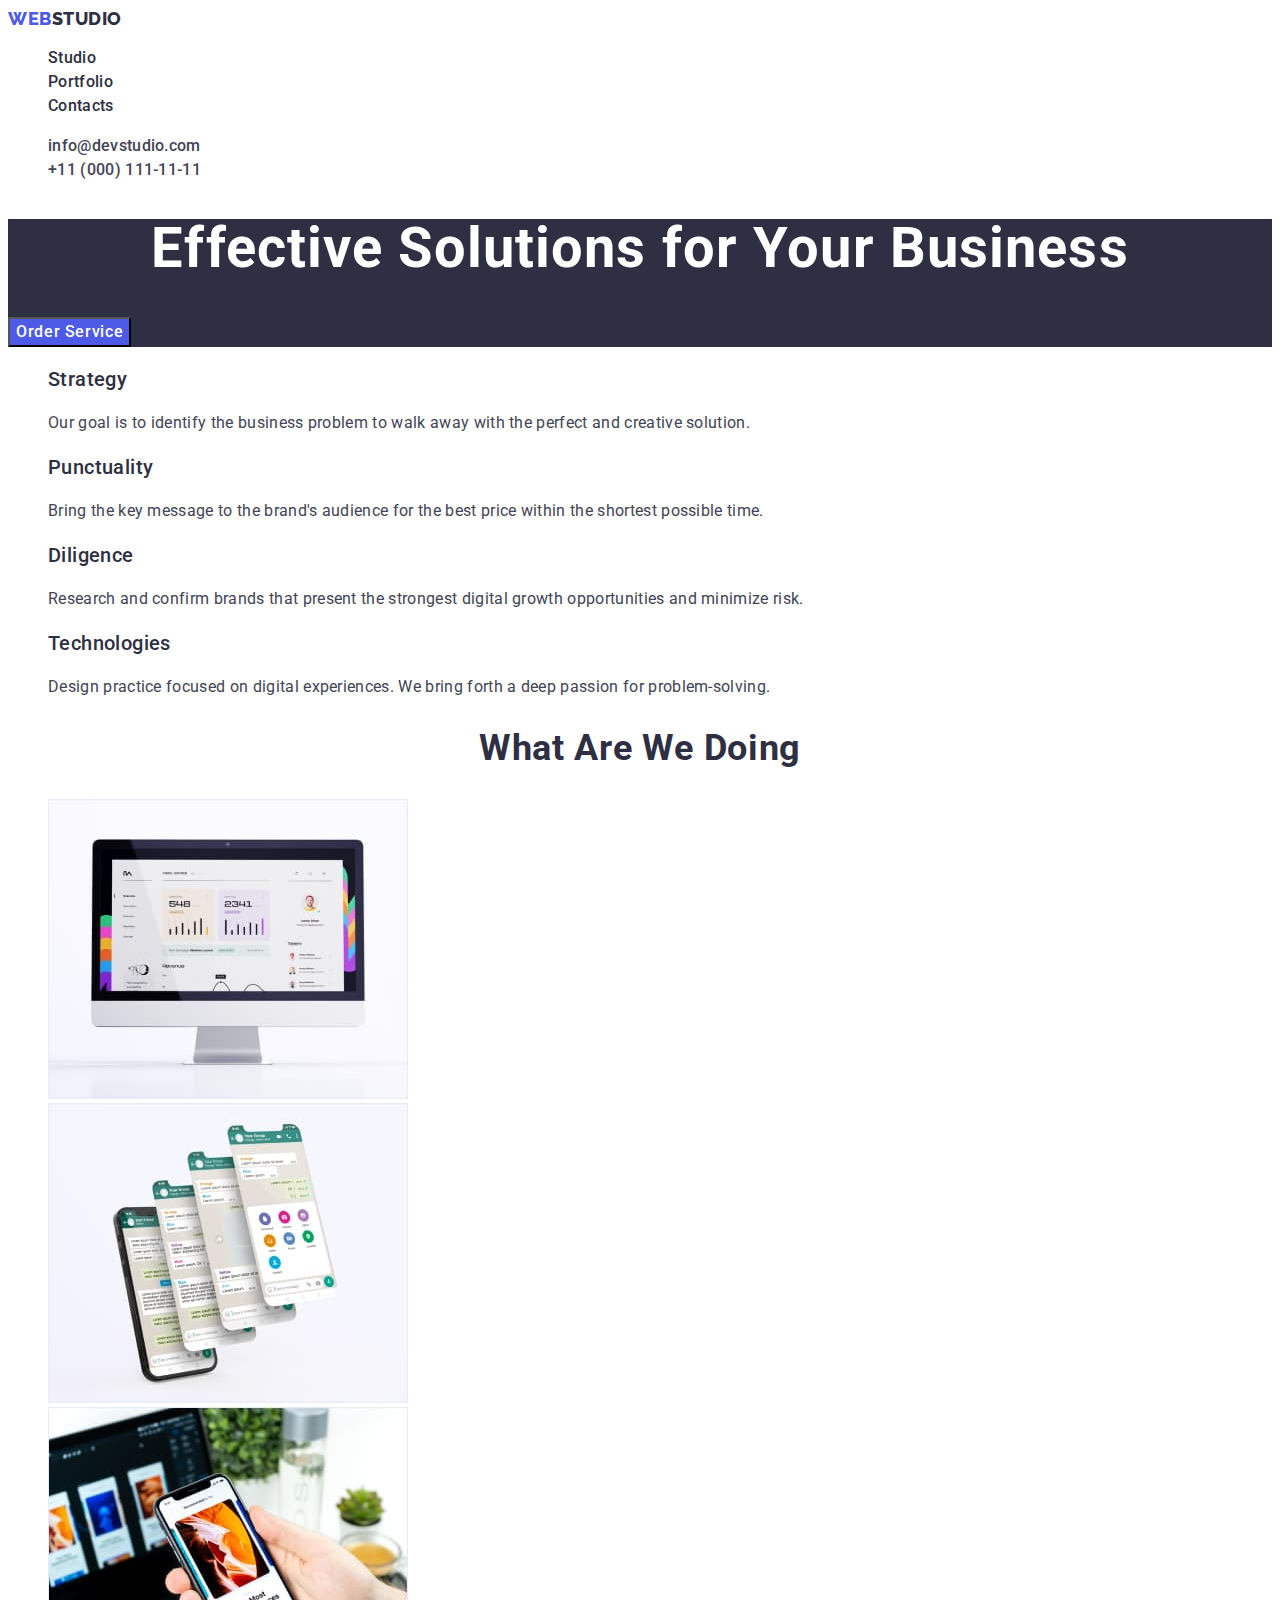
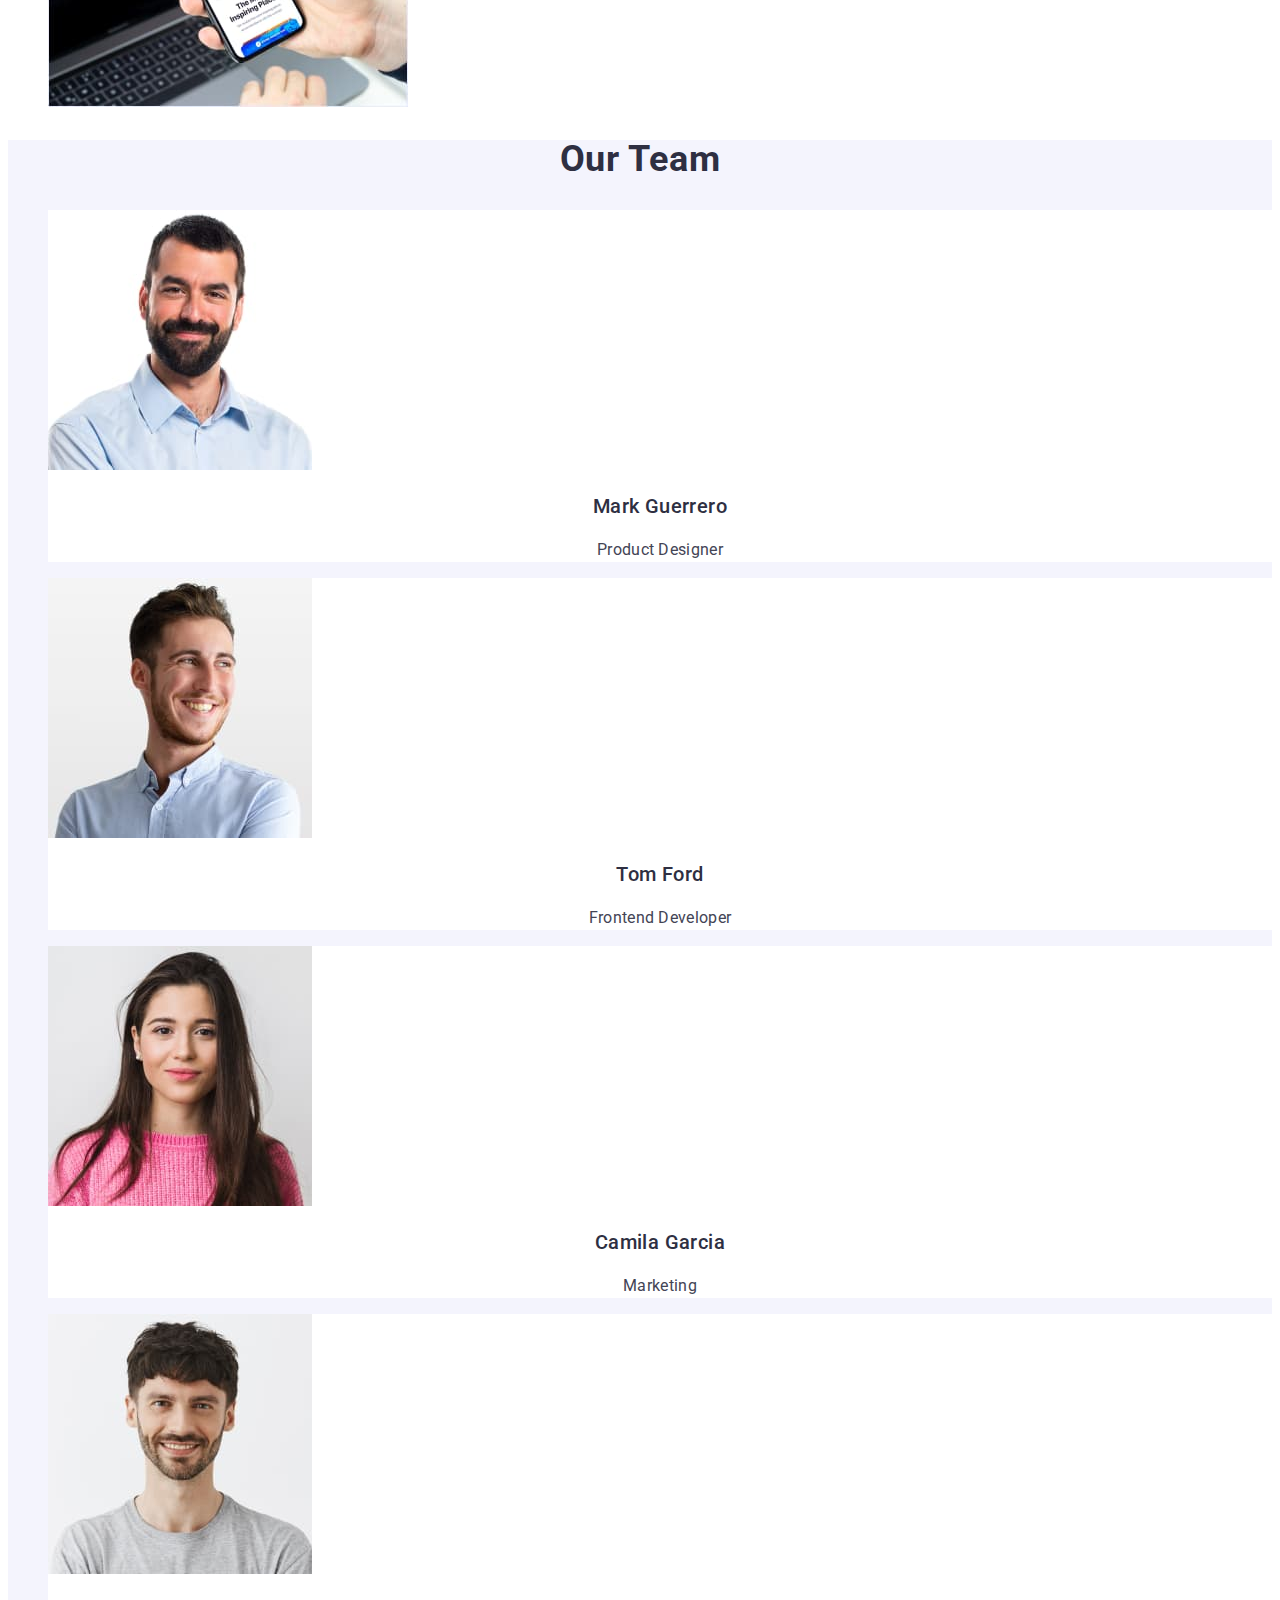
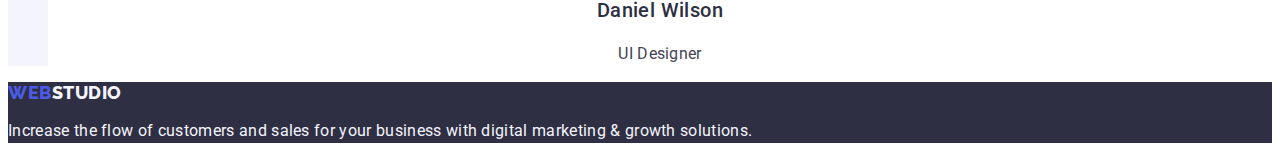
<file: index.html>
<!DOCTYPE html>
<html lang="en">
  <head>
    <meta charset="UTF-8" />
    <meta http-equiv="X-UA-Compatible" content="IE=edge" />
    <meta name="viewport" content="width=device-width, initial-scale=1.0" />
    <title>Document</title>
    <link rel="preconnect" href="https://fonts.googleapis.com" />
    <link rel="preconnect" href="https://fonts.gstatic.com" crossorigin />
    <link
      href="https://fonts.googleapis.com/css2?family=Raleway:wght@800&family=Roboto:wght@400;500;700;900&display=swap"
      rel="stylesheet"
    />
    <link rel="stylesheet" href="./css/styles.css">
  </head>
  <body>
    <!-- HEADER -->
    <header class="header">
      <nav class="header-navigation">
        <a href="./portfolio.html" class="header-logo list link"
          >Web<span class="header-logo-two">Studio</span></a
        >

        <ul class="header-list list">
          <li class="header-item">
            <a class="header-link link" href="./index.html">Studio</a>
          </li>
          <li class="header-item">
            <a class="header-link link" href="./portfolio.html">Portfolio</a>
          </li>
          <li class="header-item">
            <a class="header-link link" href="">Contacts</a>
          </li>
        </ul>
      </nav>
      <address class="header-address">
        <ul class="header-list list">
          <li>
            <a class="header-adress-link link" href="mailto:info@devstudio.com"
              >info@devstudio.com</a
            >
          </li>

          <li>
            <a class="header-adress-link link" href="tel:+110001111111"
              >+11 (000) 111-11-11</a
            >
          </li>
        </ul>
      </address>
    </header>

    

    <main>

      <!-- HERO -->
      <section class="hero">
        <h1 class="hero-title">Effective Solutions for Your Business</h1>
        <button class="hero-button" type="button">Order Service</button>
      </section>
      <section class="about">
        <h2 hidden class="hero-subtitle">features</h2>
        <ul class="about-list list">
          <li class="about-item link">
            <h3 class="about-subtittle">Strategy</h3>
            <p class="about-text">
              Our goal is to identify the business problem to walk away with the
              perfect and creative solution.
            </p>
          </li>
          <li class="about-item link">
            <h3 class="about-subtittle">Punctuality</h3>
            <p class="about-text">
              Bring the key message to the brand's audience for the best price
              within the shortest possible time.
            </p>
          </li>
          <li class="about-item link">
            <h3 class="about-subtittle">Diligence</h3>
            <p class="about-text">
              Research and confirm brands that present the strongest digital
              growth opportunities and minimize risk.
            </p>
          </li>
          <li class="about-item link">
            <h3 class="about-subtittle">Technologies</h3>
            <p class="about-text">
              Design practice focused on digital experiences. We bring forth a
              deep passion for problem-solving.
            </p>
          </li>
        </ul>
      </section>
      <section class="desctop">
        <h2 class="desctop-titlle">What are we doing</h2>
        <ul class="desctop-list list">
          <li class="desctop-item link">
            <img
              src="./images/home_work1/images1.jpg"
              alt="foto1"
              width="360"
              height="300"
            />
          </li>
          <li class="desctop-item link">
            <img
              src="./images/home_work1/images2.jpg"
              alt="foto2"
              width="360"
              height="300"
            />
          </li>
          <li class="desctop-item link">
            <img
              src="./images/home_work1/images3.jpg"
              alt="foto3"
              width="360"
              height="300"
            />
          </li>
        </ul>
      </section>
      <section class="team">
        <h2 class="team-tittle">Our Team</h2>
        <ul class="team-list list">
          <li class="team-item link">
            

            <img
              src="./images/home_work1/mark_guerrero.jpg"
              alt="mark_guerrero"
              width="264"
              height="260"
            />
            <h3 class="team-subtittle">Mark Guerrero</h3>
            <p class="team-text">Product Designer</p>
          </li>
          <li class="team-item link">
            
            <img
              src="./images/home_work1/tom_ford.jpg"
              alt="tom_ford"
              width="264"
              height="260"
            />
            <h3 class="team-subtittle">Tom Ford</h3>
            <p class="team-text">Frontend Developer</p>
          </li>
          <li class="team-item link">
            
            <img
              src="./images/home_work1/camila_garcia.jpg"
              alt="camila_garcia"
              width="264"
              height="260"
            />
            <h3 class="team-subtittle">Camila Garcia</h3>
            <p class="team-text">Marketing</p>
          </li>
          <li class="team-item link">
            
            <img
              src="./images/home_work1/daniel_wilson.jpg"
              alt="daniel_wilson"
              width="264"
              height="260"
            />
            <h3 class="team-subtittle">Daniel Wilson</h3>
            <p class="team-text">UI Designer</p>
          </li>
        </ul>
      </section>
    </main>
    <footer class="footer">
      <a href="./index.html" class="footer-logo list link"
        >Web<span class="footer-logo-two">Studio</span></a
      >

      <p class="footer-text">
        Increase the flow of customers and sales for your business with digital
        marketing & growth solutions.
      </p>
    </footer>
  </body>
</html>
</file>
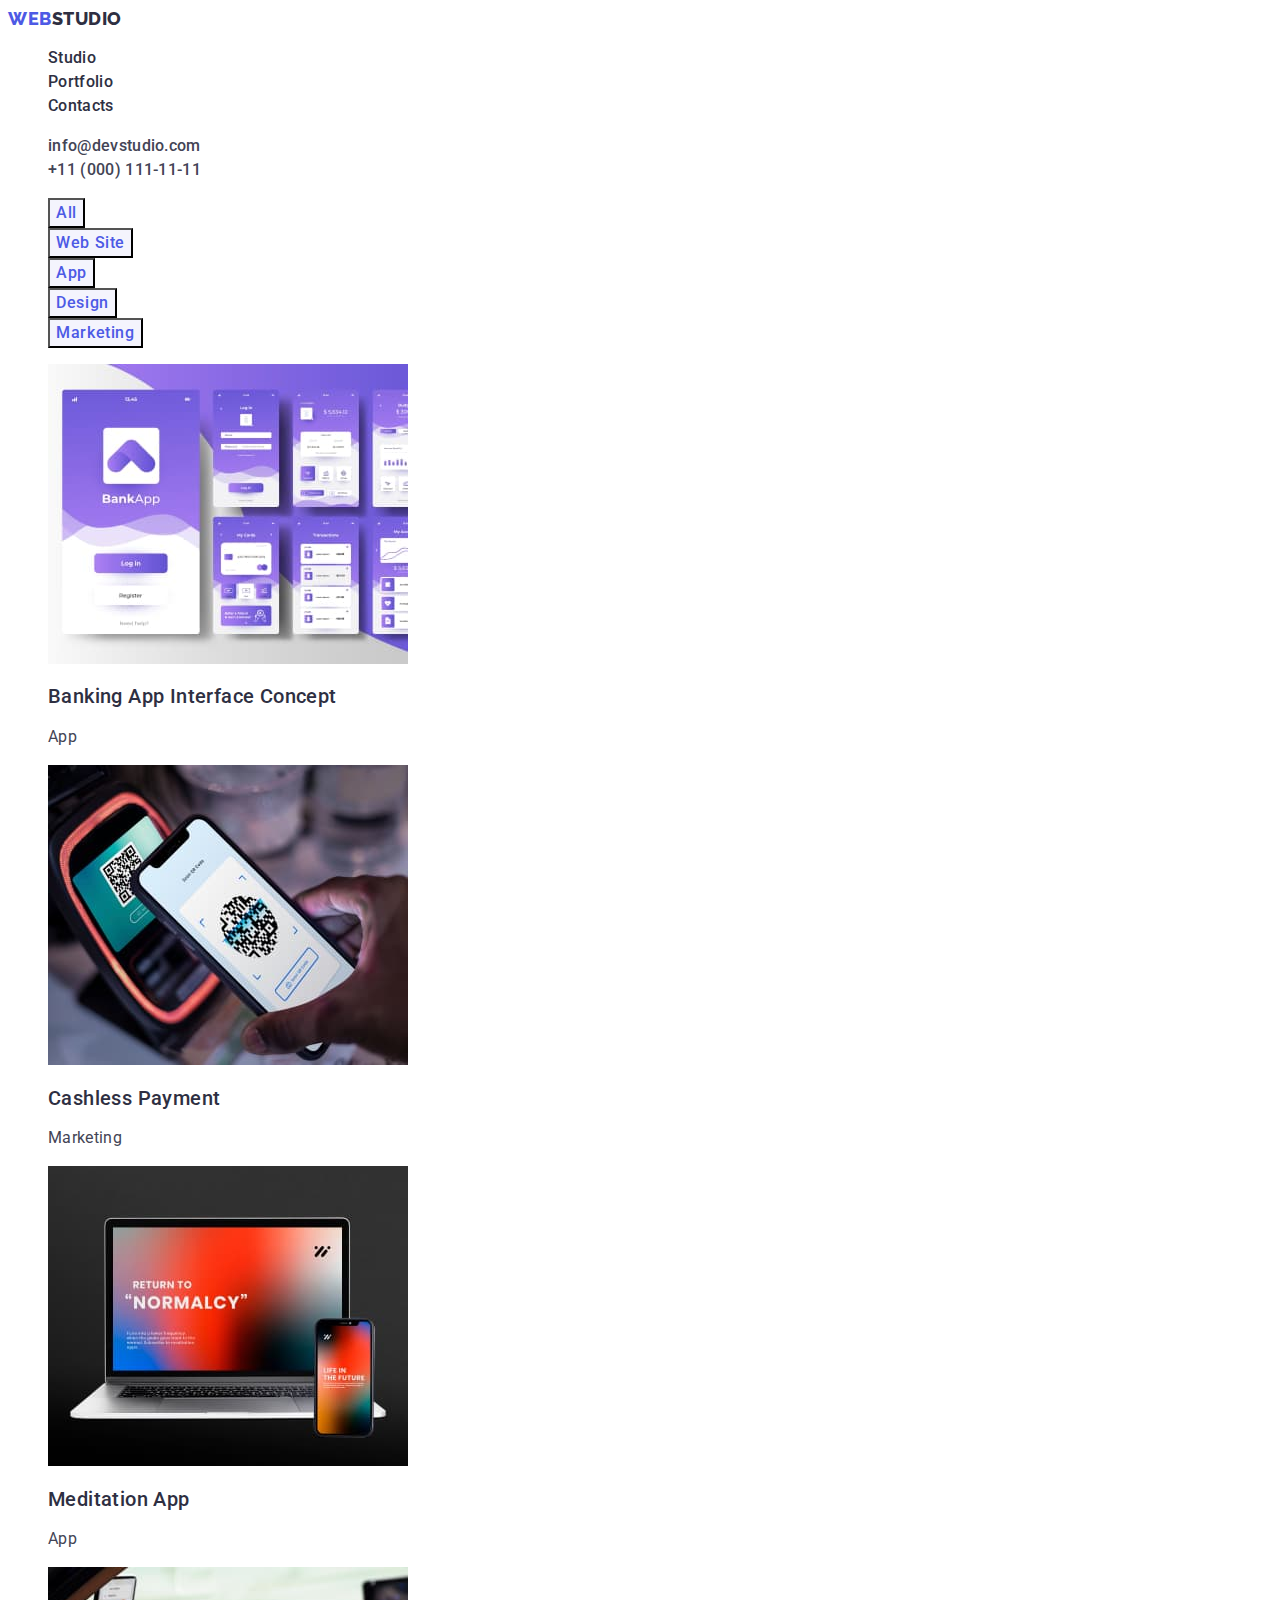
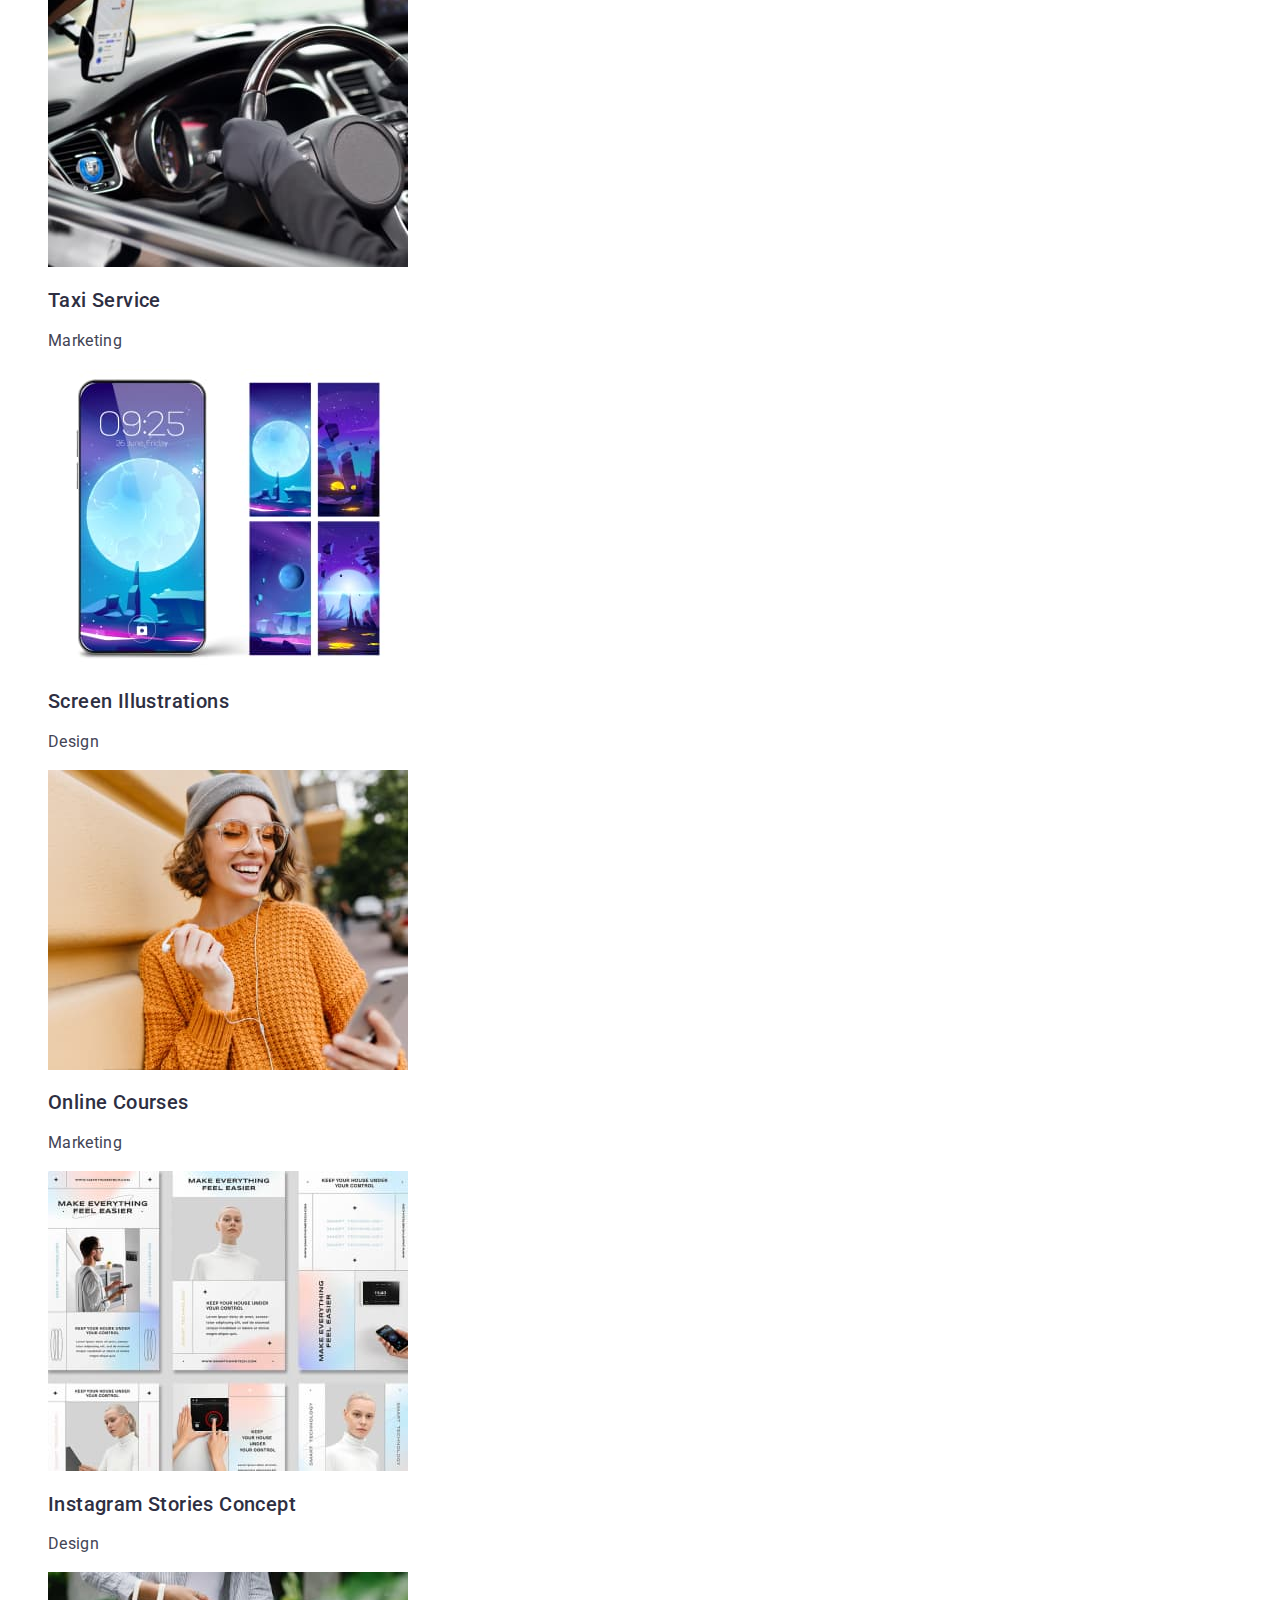
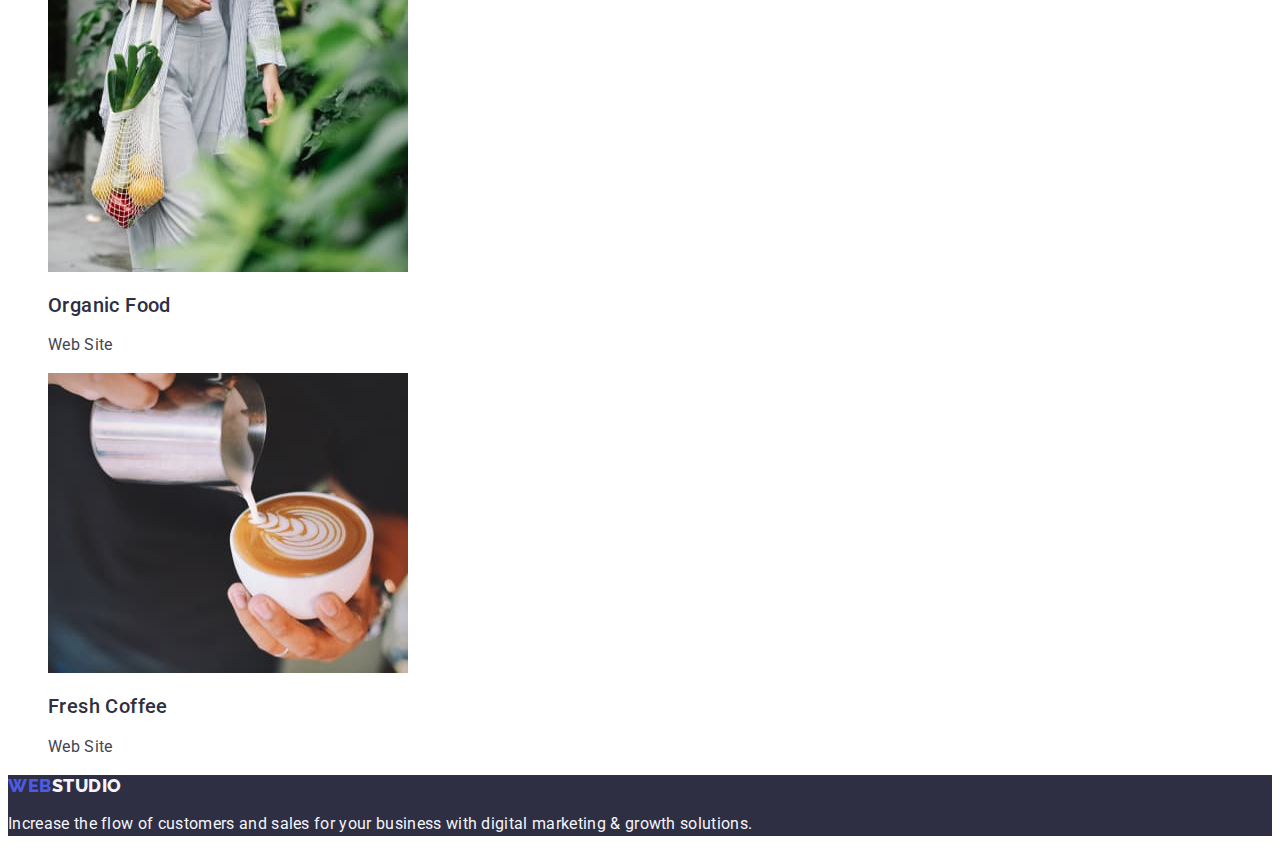
<file: portfolio.html>
<!DOCTYPE html>
<html lang="en">
  <head>
    <meta charset="UTF-8" />
    <meta http-equiv="X-UA-Compatible" content="IE=edge" />
    <meta name="viewport" content="width=device-width, initial-scale=1.0" />
    <title>Document</title>
    <link rel="preconnect" href="https://fonts.googleapis.com" />
    <link rel="preconnect" href="https://fonts.gstatic.com" crossorigin />
    <link
      href="https://fonts.googleapis.com/css2?family=Raleway:wght@800&family=Roboto:wght@400;500;700;900&display=swap"
      rel="stylesheet"
    />
    <link rel="stylesheet" href="./css/styles.css" />
  </head>
  <body>
    <header class="header">
      <nav class="header-navigation">
        <a href="./portfolio.html" class="header-logo list link"
          >Web<span class="header-logo-two">Studio</span></a
        >

        <ul class="header-list list">
          <li class="header-item">
            <a class="header-link link" href="./index.html">Studio</a>
          </li>
          <li class="header-item">
            <a class="header-link link" href="./portfolio.html">Portfolio</a>
          </li>
          <li class="header-item">
            <a class="header-link link" href="">Contacts</a>
          </li>
        </ul>
      </nav>
      <address class="header-address">
        <ul class="header-list list">
          <li>
            <a class="header-adress-link link" href="mailto:info@devstudio.com"
              >info@devstudio.com</a
            >
          </li>

          <li>
            <a class="header-adress-link link" href="tel:+110001111111"
              >+11 (000) 111-11-11</a
            >
          </li>
        </ul>
      </address>
    </header>
    <main class="project">
      <section>
        <h1 hidden class="hidden">Projects</h1>

        <ul class="button-list-list list">
          <li class="button-list-item link">
            <button class="button-list-button" type="button">All</button>
          </li>
          <li class="button-list-item link">
            <button class="button-list-button" type="button">Web Site</button>
          </li>
          <li class="button-list-item link">
            <button class="button-list-button" type="button">App</button>
          </li>
          <li class="button-list-item link">
            <button class="button-list-button" type="button">Design</button>
          </li>
          <li class="button-list-item link">
            <button class="button-list-button" type="button">Marketing</button>
          </li>
        </ul>

        <ul class="project-list list">
          <li class="project-item">
            <a class="link">
              <img
                src="./images/home-work2/banking-app.jpg"
                alt="banking-app"
                width="360"
                height="300"
              />
              <h2 class="project-subtittle">Banking App Interface Concept</h2>
              <p class="project-text">App</p>
            </a>
          </li>

          <li class="project-item">
            <a class="link">
              <img
                src="./images/home-work2/cashless-payment.jpg"
                alt="cashless-payment"
                width="360"
                height="300"
              />
              <h2 class="project-subtittle">Cashless Payment</h2>
              <p class="project-text">Marketing</p></a
            >
          </li>

          <li class="project-item">
            <a class="link">
              <img
                src="./images/home-work2/meditation-app.jpg"
                alt="meditation-app"
                width="360"
                height="300"
              />
              <h2 class="project-subtittle">Meditation App</h2>
              <p class="project-text">App</p></a
            >
          </li>
          <li class="project-item">
            <a class="link">
              <img
                src="./images/home-work2/taxi-service.jpg"
                alt="taxi-service"
                width="360"
                height="300"
              />
              <h2 class="project-subtittle">Taxi Service</h2>
              <p class="project-text">Marketing</p></a
            >
          </li>
          <li class="project-item">
            <a class="link">
              <img
                src="./images/home-work2/screen-illustrations.jpg"
                alt="screen-illustrations"
                width="360"
                height="300"
              />
              <h2 class="project-subtittle">Screen Illustrations</h2>
              <p class="project-text">Design</p></a
            >
          </li>
          <li class="project-item">
            <a class="link">
              <img
                src="./images/home-work2/online-courses.jpg"
                alt="online-courses"
                width="360"
                height="300"
              />
              <h2 class="project-subtittle">Online Courses</h2>
              <p class="project-text">Marketing</p></a
            >
          </li>
          <li class="project-item">
            <a class="link">
              <img
                src="./images/home-work2/instagram-stories.jpg"
                alt="instagram-stories"
                width="360"
                height="300"
              />
              <h2 class="project-subtittle">Instagram Stories Concept</h2>
              <p class="project-text">Design</p></a
            >
          </li>
          <li class="project-item">
            <a class="link">
              <img
                src="./images/home-work2/organic-food.jpg"
                alt="organic-food"
                width="360"
                height="300"
              />
              <h2 class="project-subtittle">Organic Food</h2>
              <p class="project-text">Web Site</p></a
            >
          </li>
          <li class="project-item">
            <a class="link">
              <img
                src="./images/home-work2/fresh-coffee.jpg"
                alt="fresh-coffee"
                width="360"
                height="300"
              />
              <h2 class="project-subtittle">Fresh Coffee</h2>
              <p class="project-text">Web Site</p></a
            >
          </li>
        </ul>
      </section>
    </main>
    <footer class="footer">
      <a href="./index.html" class="footer-logo list link"
        >Web<span class="footer-logo-two">Studio</span></a
      >

      <p class="footer-text">
        Increase the flow of customers and sales for your business with digital
        marketing & growth solutions.
      </p>
    </footer>
  </body>
</html>
</file>
<file: css/styles.css>
:root 
 {
--white: #FFFFFF;
--CORNFLOWER: #E7E9FC;
--IRIS: #4D5AE5;



 }

body {
  font-family: "Roboto", sans-serif;
  color: #434455;
  background-color: #ffffff;
}

.list {
  list-style: none;
}

.link {
  text-decoration: none;
}

/* HEADER */

.header {
}
.header-navigation {
}
.header-logo {
  font-family: "Raleway", sans-serif;
  font-style: normal;
  font-weight: 800;
  font-size: 18px;
  line-height: 1.17;
  letter-spacing: 0.03em;
  text-transform: uppercase;
  color: #4d5ae5;
}

.header-logo-two {
  font-family: "Raleway";
  font-style: normal;
  font-weight: 800;
  font-size: 18px;
  line-height: 1.16;
  letter-spacing: 0.03em;
  text-transform: uppercase;
  color: #2e2f42;
}
.header-list {
}
.header-item {
}
.header-link {
  font-weight: 500;
  font-size: 1.5;
  line-height: 24px;
  letter-spacing: 0.02em;
  color: #2e2f42;
}
.header-link:hover {
  color: #404bbf;
}
.header-link:focus {
  color: #404bbf;
}
.header-address {
  font-style: normal;
}
.header-adress-link {
  font-weight: 500;
  font-size: 16px;
  line-height: 1.5;
  letter-spacing: 0.02em;
  color: #434455 ;
}

.header-adress-link:hover {
  color: #404bbf;
}
.header-adress-link:focus {
  color: #404bbf;
}

.header-adress-tell:hover {
  color: #404bbf;
}
.header-adress-tell:focus {
  color: #404bbf;
}
/* FOOTER */
.footer {
  background-color: #2e2f42;
}
.footer-logo {
  font-family: "Raleway", sans-serif;
  font-style: normal;
  font-weight: 800;
  font-size: 18px;
  line-height: 1.17;
  letter-spacing: 0.03em;
  text-transform: uppercase;
  color: #4d5ae5;
}

.footer-logo-two {
  font-family: "Raleway", sans-serif;
  font-style: normal;
  font-weight: 800;
  font-size: 18px;
  line-height: 1.17;
  letter-spacing: 0.03em;
  text-transform: uppercase;
  color: #f4f4fd;
}
.footer-text {
  font-size: 16px;
  line-height: 1.5;
  letter-spacing: 0.02em;
  color: #f4f4fd;
}

/* SECTION HERO */
.hero {
  background: #2e2f42;
}
.hero-title {

  font-size: 56px;
  line-height: 1.07;
  text-align: center;
  letter-spacing: 0.02em;
  color: #FFFFFF;
  
}
.hero-button {
  font-family: "Roboto", sans-serif;
  font-style: normal;
  font-weight: 500;
  font-size: 16px;
  line-height: 1.5;
  letter-spacing: 0.04em;
  color: #ffffff;
  cursor: pointer;
  background-color: #4D5AE5
}
.hero-button:hover
{background-color: #404BBF

}

.hero-button:focus 
{background-color: #404BBF

}
/* SECTION ABOUT */

.about {
}

.about-list {
}

.about-item {
}

.about-subtittle {
  font-weight: 500 ;
  font-size: 20px;
  line-height: 1.2;
  letter-spacing: 0.02em;
  color: #2e2f42;
}
.about-text {
  
  font-size: 16px;
  line-height: 1.5;
  letter-spacing: 0.02em;
  color: #434455;
}

/* SECTION DESCTOP */
.desctop {
}
.desctop-titlle {
  
  font-size: 36px;
  line-height: 1.11;
  text-align: center; 
  text-transform: capitalize;
  letter-spacing: 0.02em;
  color: #2e2f42;
}
.desctop-list {
}

.desctop-item {
}

/* SECTION TEAM */



.team-subtittle {
  font-weight: 500;
 
font-size: 20px;
line-height: 1.2;
text-align: center;
letter-spacing: 0.02em;
color: #2E2F42;
}
.team-text {
font-size: 16px;
line-height: 1.5; 
text-align: center;
letter-spacing: 0.02em;
color: #434455;
}

.team {
  background-color: #F4F4FD
}
.team-tittle {
  font-size: 36px;
  line-height: 1.11;
  text-align: center; 
  text-transform: capitalize;
  letter-spacing: 0.02em;
  color: #2e2f42;
}
.team-list {
}

.team-item {
  background-color: #FFFFFF;
}


/* PORTFOLIO */
/* PROJECT */
.project {
}
.button-list-list {
 
}

.button-list-item {
  
}
.button-list-button {
  font-family: 'Roboto', sans-serif;
  font-style: normal;
  font-weight: 500;
  font-size: 16px;
  line-height: 1.5;
  letter-spacing: 0.04em;
  color: #4D5AE5;
  cursor: pointer;
  background-color: #F4F4FD;
  
}

.button-list-button:hover {
  color: #FFFFFF;
  background-color: #404BBF;

}
.button-list-button:focus{

  color: #FFFFFF;
  background-color: #404BBF;
}



/* PROJECT-LIST */

.project-list {
}
.project-item {
}
.project-subtittle {
  font-weight: 500;
  
font-size: 20px;
line-height: 1.2;
letter-spacing: 0.02em;
color: #2E2F42;
}
.project-text {
  
font-size: 16px;
line-height: 1.5;
letter-spacing: 0.02em;
color: #434455;

}
</file>
